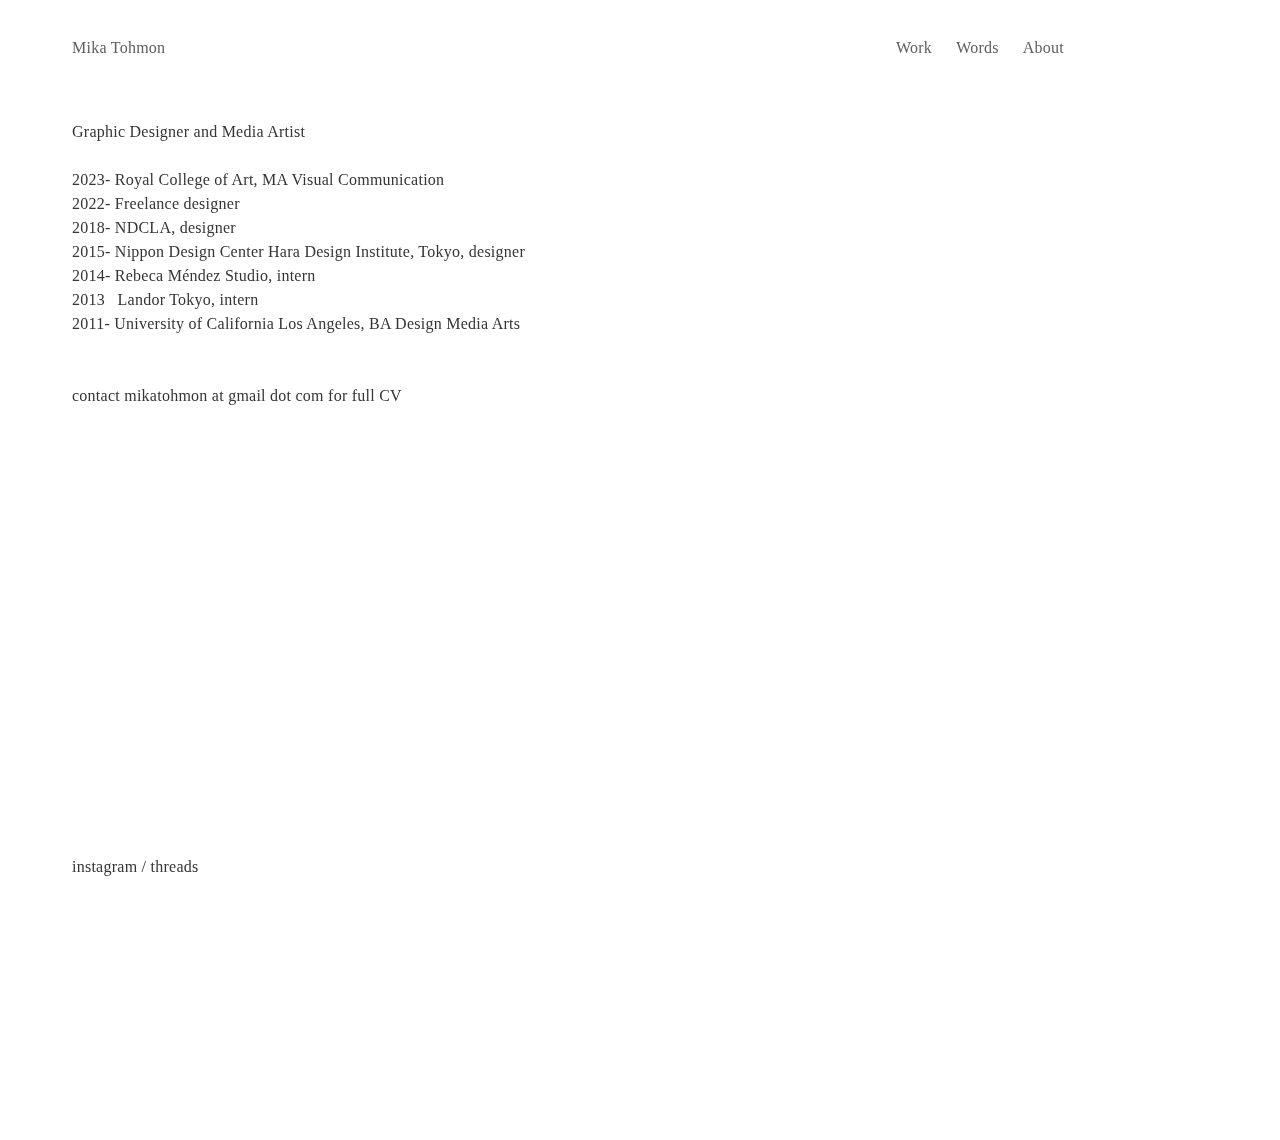
<file: about.html>
<!DOCTYPE html>
<html lang="en">
  <head>
    <meta charset="utf-8" />
    <title>Mika Tohmon</title>
    <meta name="viewport" content="width=device-width, initial-scale=1" />
    <link rel="stylesheet" href="main.css">
  </head>
    
    
  <body>

    <section class="navbar-container">
      <div class="navbar-content">
        <div class="navbar-name"> <a href="index.html">Mika Tohmon</a> </div>
        <div class="navbar-pages">
          <div class="navbar-link"> <a href="index.html">Work</a> </div>
          <div class="navbar-link"> <a href="words.html">Words</a> </div>
          <div class="navbar-link"> <a href="about.html">About</a> </div>
        </div>
      </div>
    </section>

    <section class="about">
      Graphic Designer and Media Artist</br>
      </br>
      2023- Royal College of Art, MA Visual Communication</br>
      2022-	Freelance designer</br>
      2018-	NDCLA, designer</br>
      2015-	Nippon Design Center Hara Design Institute, Tokyo, designer</br>
      2014-	Rebeca Méndez Studio, intern</br>
      2013&ensp; Landor Tokyo, intern</br>
      2011- University of California Los Angeles, BA Design Media Arts</br>
      </br>
      </br>
      contact mikatohmon at gmail dot com for full CV

    </section> 


    </section>

    <section class="footer" >
      <a href="https://instagram.com/mikatohmon">instagram</a> / 
      <a href="https://threads.net/mikatohmon">threads</a>
    </section>  

  </body>
    
</html>
</file>
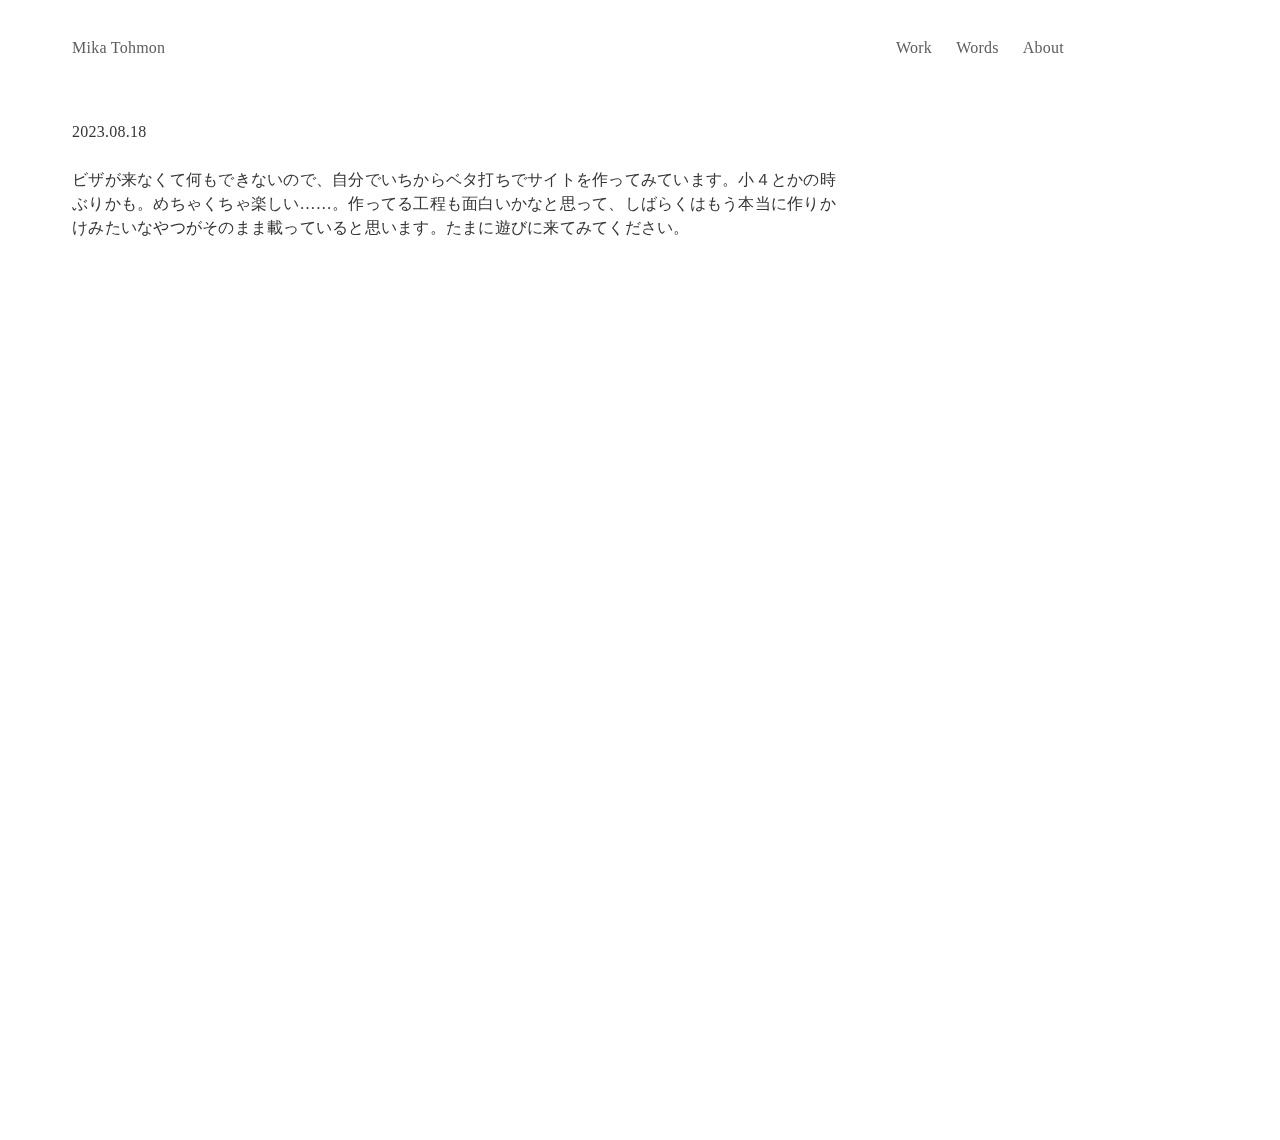
<file: words.html>
<!DOCTYPE html>
<html lang="en">
  <head>
    <meta charset="utf-8" />
    <title>Mika Tohmon</title>
    <meta name="viewport" content="width=device-width, initial-scale=1" />
    <link rel="stylesheet" href="main.css">
  </head>
    
    
  <body>

    <section class="navbar-container">
      <div class="navbar-content">
        <div class="navbar-name"> <a href="index.html">Mika Tohmon</a> </div>
        <div class="navbar-pages">
          <div class="navbar-link"> <a href="index.html">Work</a> </div>
          <div class="navbar-link"> <a href="words.html">Words</a> </div>
          <div class="navbar-link"> <a href="about.html">About</a> </div>
        </div>
      </div>
    </section>

   <section class="words">
    2023.08.18
    </br>
    </br>
      ビザが来なくて何もできないので、自分でいちからベタ打ちでサイトを作ってみています。小４とかの時ぶりかも。めちゃくちゃ楽しい……。作ってる工程も面白いかなと思って、しばらくはもう本当に作りかけみたいなやつがそのまま載っていると思います。たまに遊びに来てみてください。
   </section>

  </body>
    
</html>
</file>
<file: main.css>
@import url("https://fonts.googleapis.com/css?family=Crimson+Text:400");
body {
    border-collapse: collapse;
    padding: 0; 
    margin: 0; 
    align-items: flex-start;
    display: flex;
    flex-direction: column; 
    letter-spacing: 0.25px;  
    color: #353535; 
    cursor: default; 
    line-height: 24px; 
}

a {
    color: inherit; 
    text-decoration: none;
    cursor: default; 
}

a:hover {
    color: #b5b5b5;
}


img {
    pointer-events: none;
  -webkit-touch-callout: none;
}

.hidden, 
.hidden * {
    pointer-events: none;
    visibility: hidden;
}

.navbar {
    position: sticky; 
    top: 0; 
    width: 90%; 
    align-items: flex-start;
    display: flex;
    flex-direction: column;
}

.navbar-content {
    margin-top: 36px; 
    display: flex; 
    width: 100%;
    position: fixed;
    max-width: 1600px; 
    z-index: 3; 
        color: #5e5e5e;
        mix-blend-mode: difference; 
}

.navbar-name {
    margin-left: 72px;
    white-space: nowrap; 
    overflow: visible; 
    
}

.navbar-pages {
    display: flex;
    margin-right: 15vw; 
    margin-left: auto; 
}

.navbar-link {
    padding-right: 24px; 
}

.gallery {
    align-items: flex-start;
    display: flex;
    position: relative; 
}

.gallery-overview {
    border: 1px none;
    flex-direction: column; 
    height: 100vh; 
    max-width: 1920px; 
    min-width: 360px;
    margin: 120px 0px; 
    scroll-snap-type: y mandatory; 
    scroll-padding-top: 36px; 
    overflow: scroll-y; 

}



.work {
    scroll-snap-stop: always; 
    scroll-snap-align: start; 
    align-self: stretch;
    max-width: 1920px; 
    min-width: 360px;
    flex: 0 0 auto;
    column-gap: 24px;
    margin: 64px 0px;
    width: 100%;
}

.column {
    align-self: stretch;
    flex: 1;
    flex-direction: column;
    flex-grow: 1;
    column-gap: 24px;  
    max-width: 1600px; 
    min-width: 320px; 
}

.main-image {
    align-self: stretch;
    flex: 1;
    flex-grow: 1;
    object-fit: scale-down;
    position: relative; 
    width: 100%; 
}

.column-text {
    display: inline-flex;
    flex: 0 0 auto;
    flex-direction: column; 
    column-gap: 24px;
    height: inherit;
    justify-content: flex-end;
    margin: auto 8vw 72px 0;
    position: relative;
    
}

.text-main {
    font-size: 14px; 
    align-self: stretch;
    position: relative; 
    
}

    
.footer {
   z-index: 3;  
   position: fixed; 
   margin: 95vh 72px; 
   flex-shrink: 0; 

}

.words {
    align-items: flex-start;
    display: flex;
    position: relative;
    flex-direction: column; 
    height: 100vh; 
    width: 60vw; 
    max-width: 800px; 
    min-width: 360px;
    margin: 120px 72px;  
}

.about {
    align-items: flex-start;
    display: flex;
    position: relative;
    flex-direction: column; 
    height: 100vh; 
    max-width: 800px;; 
    min-width: 360px;
    margin: 120px 72px;  
}



@media (max-width:460px) {
    
    .navbar-content {
        margin-top:24px; 
        flex-direction:column;
    }

    .navbar-pages {
        margin-left:72px; 
    }

    .work {
        flex-direction:column;
    }

    .column-text {
        margin-left: 72px; 
    }
}
</file>
